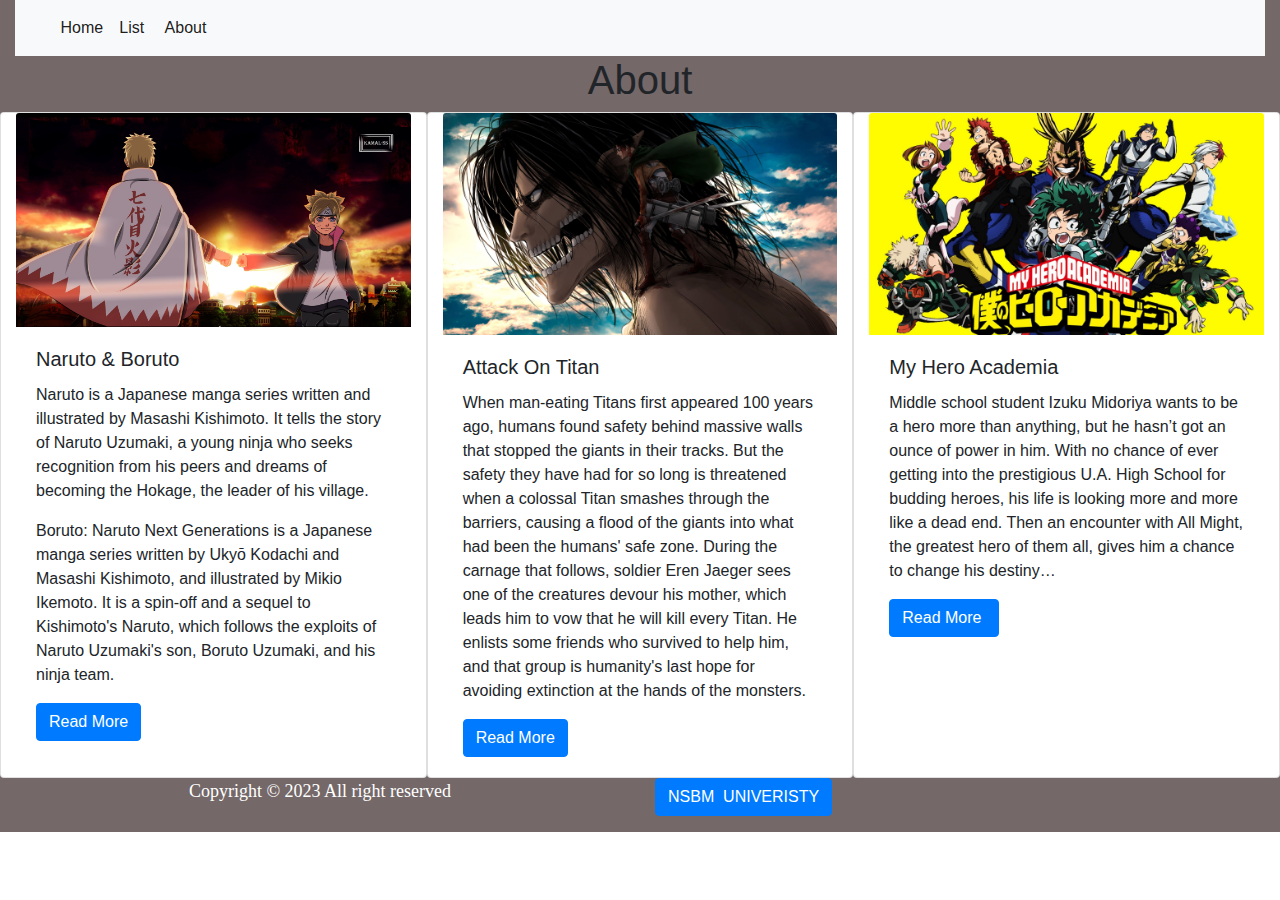
<file: About.html>
<!DOCTYPE html>
<html lang="en">
  <head>
    <meta charset="utf-8">
	<meta http-equiv="X-UA-Compatible" content="IE=edge">
	<meta name="viewport" content="width=device-width, initial-scale=1">
    <title>Anime Central - Abour Us</title>
    <!-- Bootstrap -->
	<link href="css/bootstrap-4.4.1.css" rel="stylesheet">
	<link href="style.css" rel="stylesheet" type="text/css">
  </head>
  <body style="padding-top: 0px">
<div class="container-fluid">
<nav class="navbar navbar-expand-lg navbar-light bg-light"> <a class="navbar-brand" href="#">&nbsp;</a>
    <button class="navbar-toggler" type="button" data-toggle="collapse" data-target="#navbarSupportedContent1" aria-controls="navbarSupportedContent1" aria-expanded="false" aria-label="Toggle navigation"> <span class="navbar-toggler-icon"></span></button>
    <div class="collapse navbar-collapse" id="navbarSupportedContent1">
      <ul class="navbar-nav mr-auto">
        <li class="nav-item active"> <a class="nav-link" href="Home.html">Home <span class="sr-only">(current)</span></a></li>
        <li class="nav-item active"> <a class="nav-link" href="List.html">List&nbsp; <span class="sr-only">(current)</span></a></li>
        <li class="nav-item active"> <a class="nav-link" href="About.html">About&nbsp;&nbsp; <span class="sr-only">(current)</span></a></li>
      </ul>
    </div>
  </nav>
<h1><center>
  About
</center></h1>
  <div class="row">
    <div class="card col-md-4"> <img class="card-img-top" src="images/4413930.jpg" alt="Card image cap">
      <div class="card-body">
        <h5 class="card-title">Naruto &amp; Boruto&nbsp;</h5>
        <p class="card-text">Naruto is a Japanese manga series written and illustrated by Masashi Kishimoto. It tells the story of Naruto Uzumaki, a young ninja who seeks recognition from his peers and dreams of becoming the Hokage, the leader of his village.</p>
        <p class="card-text">Boruto: Naruto Next Generations is a Japanese manga series written by Ukyō Kodachi and Masashi Kishimoto, and illustrated by Mikio Ikemoto.&nbsp;It is a spin-off and a sequel to Kishimoto's Naruto, which follows the exploits of Naruto Uzumaki's son, Boruto Uzumaki, and his ninja team.&nbsp;</p>
<a href="https://naruto-official.com/en" class="btn btn-primary">Read More</a> </div>
    </div>
    <div class="card col-md-4"> <img class="card-img-top" src="images/wp5641024-attack-on-titan-anime-4k-pc-wallpapers.jpg" alt="Card image cap">
      <div class="card-body">
        <h5 class="card-title">Attack On Titan</h5>
        <p class="card-text">When man-eating Titans first appeared 100 years ago, humans found safety behind massive walls that stopped the giants in their tracks. But the safety they have had for so long is threatened when a colossal Titan smashes through the barriers, causing a flood of the giants into what had been the humans' safe zone. During the carnage that follows, soldier Eren Jaeger sees one of the creatures devour his mother, which leads him to vow that he will kill every Titan. He enlists some friends who survived to help him, and that group is humanity's last hope for avoiding extinction at the hands of the monsters.</p>
        <a href="https://attackontitan.fandom.com/wiki/Attack_on_Titan_Wiki" class="btn btn-primary">Read More</a></div>
    </div>
    <div class="card col-md-4"> <img class="card-img-top" src="images/693485.jpg" alt="Card image cap">
      <div class="card-body">
        <h5 class="card-title">My Hero Academia</h5>
        <p class="card-text">Middle school student Izuku Midoriya wants to be a hero more than anything, but he hasn’t got an ounce of power in him. With no chance of ever getting into the prestigious U.A. High School for budding heroes, his life is looking more and more like a dead end. Then an encounter with All Might, the greatest hero of them all, gives him a chance to change his destiny…</p>
        <a href="https://myheroacademia.fandom.com/wiki/My_Hero_Academia_Wiki" class="btn btn-primary">Read More&nbsp;</a></div>
    </div>
  </div>
<footer>
    <div class="row">
      <div class="col-lg-6"><font color="#FFFFFF" size="+1" face="Calibri">
            <center>
	  Copyright&nbsp;© 2023 All right reserved</center></font></div>
      <div class="col-lg-6"><p><a href="https://www.nsbm.ac.lk/" class="btn btn-primary" target="_blank">NSBM&nbsp; UNIVERISTY</a></p></div>
    </div>
  </footer>
</div>
<!-- body code goes here -->


	<!-- jQuery (necessary for Bootstrap's JavaScript plugins) --> <script src="js/jquery-3.4.1.min.js"></script>
    
  <!-- Include all compiled plugins (below), or include individual files as needed -->
	<script src="js/popper.min.js"></script>
  <script src="js/bootstrap-4.4.1.js"></script>
  </body>
</html>
</file>
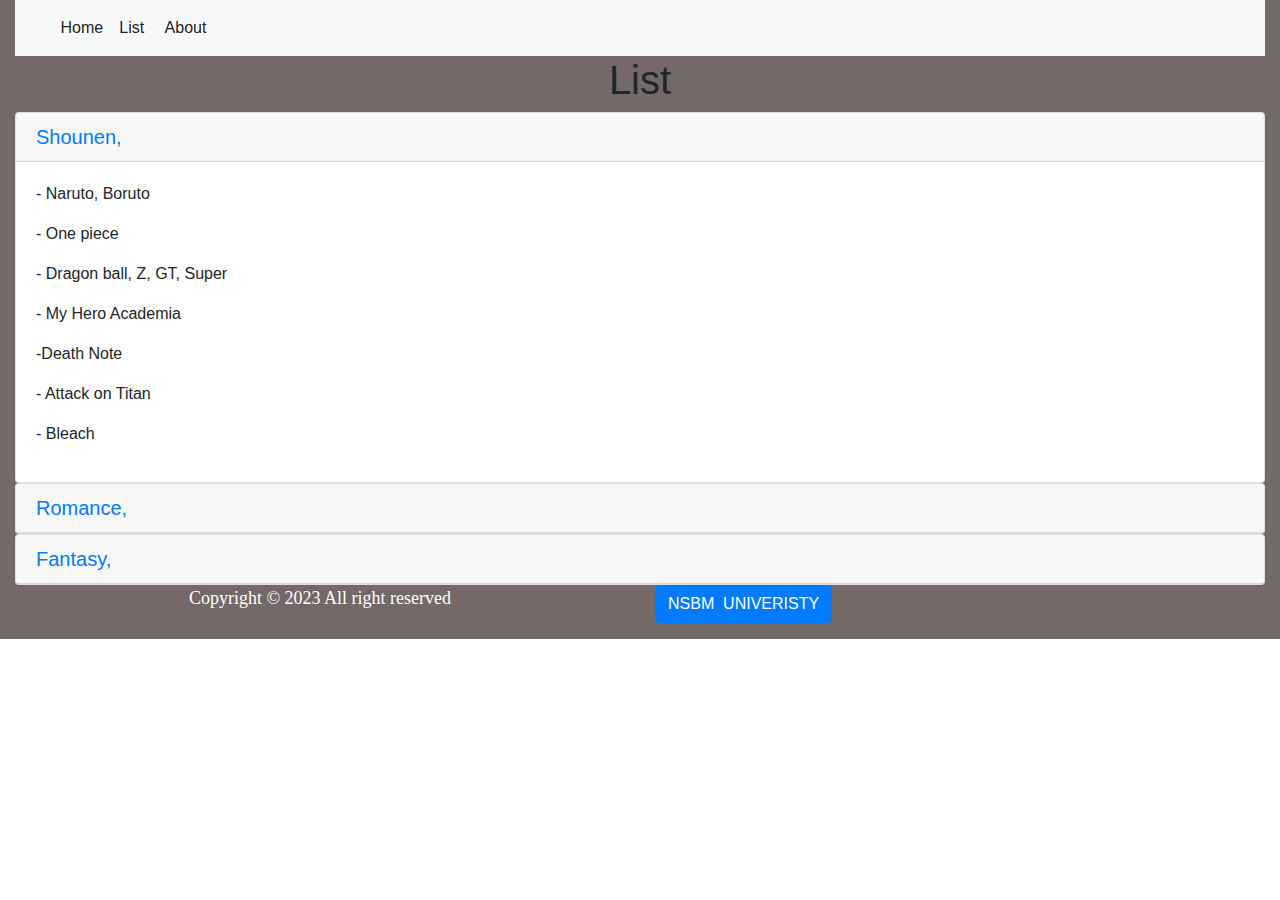
<file: List.html>
<!DOCTYPE html>
<html lang="en">
  <head>
    <meta charset="utf-8">
	<meta http-equiv="X-UA-Compatible" content="IE=edge">
	<meta name="viewport" content="width=device-width, initial-scale=1">
    <title>Anime Central - List</title>
    <!-- Bootstrap -->
	<link href="css/bootstrap-4.4.1.css" rel="stylesheet">
	<link href="style.css" rel="stylesheet" type="text/css">
  </head>
  <body style="padding-top: 0px">
<div class="container-fluid">
<nav class="navbar navbar-expand-lg navbar-light bg-light"> <a class="navbar-brand" href="#">&nbsp;</a>
    <button class="navbar-toggler" type="button" data-toggle="collapse" data-target="#navbarSupportedContent1" aria-controls="navbarSupportedContent1" aria-expanded="false" aria-label="Toggle navigation"> <span class="navbar-toggler-icon"></span></button>
    <div class="collapse navbar-collapse" id="navbarSupportedContent1">
      <ul class="navbar-nav mr-auto">
        <li class="nav-item active"> <a class="nav-link" href="Home.html">Home <span class="sr-only">(current)</span></a></li>
        <li class="nav-item active"> <a class="nav-link" href="List.html">List&nbsp; <span class="sr-only">(current)</span></a></li>
        <li class="nav-item active"> <a class="nav-link" href="About.html">About&nbsp;&nbsp; <span class="sr-only">(current)</span></a></li>
      </ul>
    </div>
  </nav>
<h1><center>
  List
</center></h1>
<div id="accordion2" role="tablist">
    <div class="card">
      <div class="card-header" role="tab" id="headingOne2">
        <h5 class="mb-0"> <a data-toggle="collapse" href="#collapseOne1" role="button" aria-expanded="true" aria-controls="collapseOne1"> Shounen,</a></h5>
      </div>
      <div id="collapseOne2" class="collapse show" role="tabpanel" aria-labelledby="headingOne1" data-parent="#accordion1">
        <div class="card-body">
          <p>- Naruto, Boruto</p>
          <p>- One piece</p>
          <p>- Dragon ball, Z, GT, Super</p>
          <p>- My Hero Academia</p>
          <p>-Death Note</p>
          <p>- Attack on Titan</p>
          <p>- Bleach&nbsp;</p>
        </div>
      </div>
    </div>
    <div class="card">
      <div class="card-header" role="tab" id="headingTwo2">
        <h5 class="mb-0"> <a class="collapsed" data-toggle="collapse" href="#collapseTwo1" role="button" aria-expanded="false" aria-controls="collapseTwo1"> Romance,</a></h5>
      </div>
      <div id="collapseTwo2" class="collapse" role="tabpanel" aria-labelledby="headingTwo1" data-parent="#accordion1">
        <div class="card-body">
          <p>- Horimiya</p>
          <p>- My Dress-Up Darling</p>
          <p>- High School DxD</p>
        </div>
      </div>
    </div>
    <div class="card">
      <div class="card-header" role="tab" id="headingThree2">
        <h5 class="mb-0"> <a class="collapsed" data-toggle="collapse" href="#collapseThree1" role="button" aria-expanded="false" aria-controls="collapseThree1"> Fantasy,</a></h5>
      </div>
      <div id="collapseThree2" class="collapse" role="tabpanel" aria-labelledby="headingThree1" data-parent="#accordion1">
        <div class="card-body">
          <p>- Fullmetal Alchemist: Brotherhood</p>
          <p>- Sword Art Online</p>
          <p>- Kimetsu no Yaiba</p>
          <p>- Mo Dao Zu Shi</p>
        </div>
      </div>
    </div>
  </div>
  <footer>
    <div class="row">
      <div class="col-lg-6"><font color="#FFFFFF" size="+1" face="Calibri">
            <center>
	  Copyright&nbsp;© 2023 All right reserved</center></font></div>
      <div class="col-lg-6"><p><a href="https://www.nsbm.ac.lk/" class="btn btn-primary" target="_blank">NSBM&nbsp; UNIVERISTY</a></p></div>
    </div>
  </footer>
</div>
<!-- body code goes here -->


	<!-- jQuery (necessary for Bootstrap's JavaScript plugins) --> <script src="js/jquery-3.4.1.min.js"></script>
    
  <!-- Include all compiled plugins (below), or include individual files as needed -->
	<script src="js/popper.min.js"></script>
  <script src="js/bootstrap-4.4.1.js"></script>
  </body>
</html>
</file>
<file: style.css>
@charset "utf-8";
.container-fluid {
    background-color: #746868;


}
</file>
